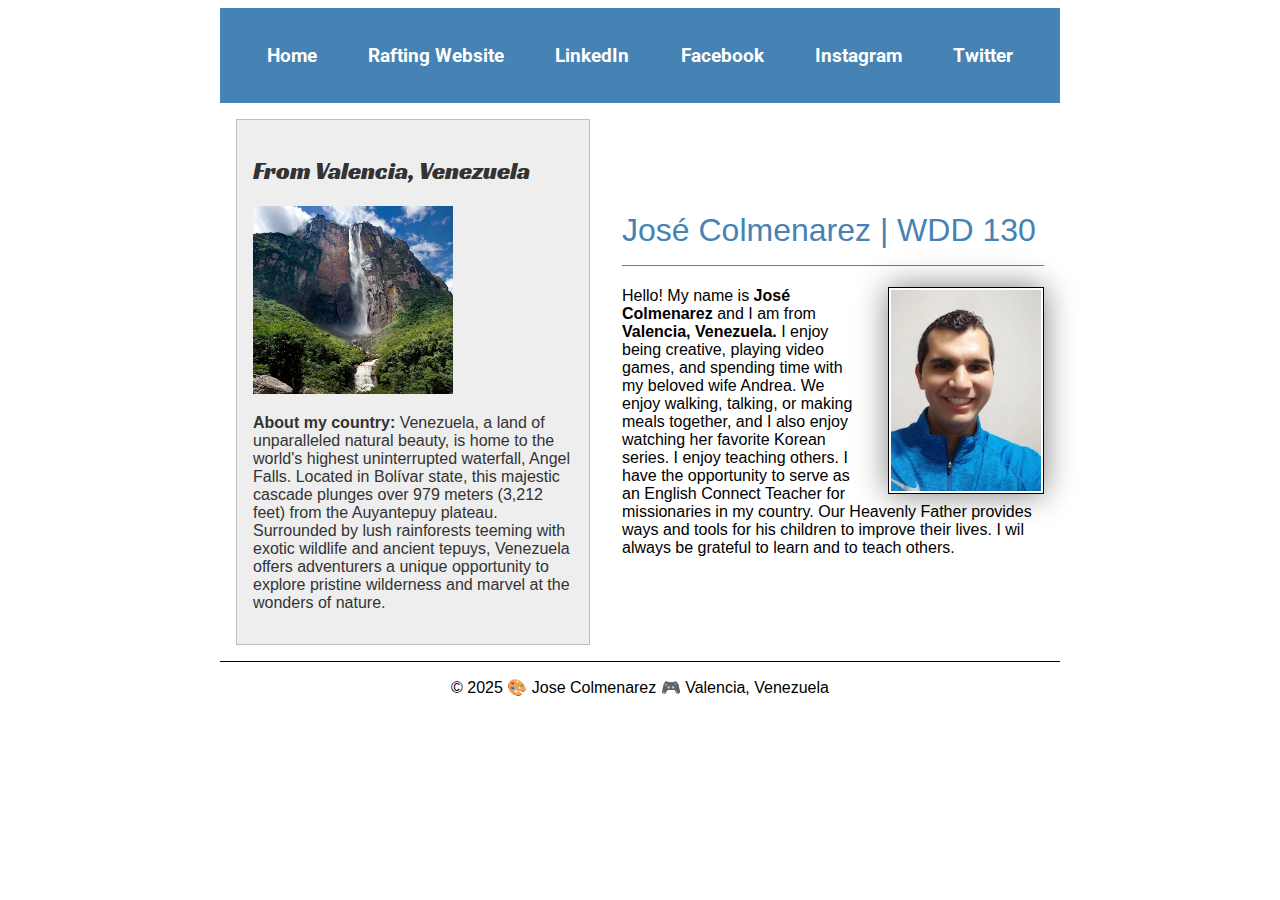
<file: index.html>
<!DOCTYPE html>
<html lang="en-US">

<head>
    <meta charset="UTF-8">
    <meta name="viewport" content="width=device-width, initial-scale=1.0">
    <title>Jose Colmenarez | WDD 130</title>
    <meta name="description"
        content="A showcase of web development projects created by Jose Colmenarez as part of the WDD130 course. This portfolio highlights my skills in HTML, CSS, and JavaScript. (WDD 130 - Web Frontend Development)">
    <meta name="author" content="Jose Colmenarez">
    <link href="https://fonts.googleapis.com/css2?family=Racing+Sans+One&family=Roboto&display=swap" rel="stylesheet">
    <link rel="stylesheet" href="styles/styles.css">
</head>

<body>
    <header>
        <nav>
            <a href="#">Home</a>
            <a href="wwr/">Rafting Website</a>
            <a href="www.linkedin.com/in/josedcolmenarez">LinkedIn</a>
            <a href="www.facebook.com">Facebook</a>
            <a href="www.instagram.com">Instagram</a>
            <a href="www.twitter.com">Twitter</a>
        </nav>
    </header>
    <div class="grid">

        <main>
            <h1>José Colmenarez | WDD 130</h1>
            <img src="images/profile.webp" alt="Hello, my name is Jose Colmenarez" width="200">
            <p>Hello! My name is <b>José Colmenarez</b> and I am from <b>Valencia, Venezuela.</b> I enjoy being
                creative, playing video games, and spending time with my beloved wife Andrea. We enjoy walking, talking,
                or making meals together, and I also enjoy watching her favorite Korean series. I enjoy teaching others.
                I have the opportunity to serve as an English Connect Teacher for missionaries in my country. Our
                Heavenly Father provides ways and tools for his children to improve their lives. I wil always be
                grateful to learn and to teach others.</p>

                <ul class="box"></ul>
        </main>
        <aside class="box">
            <h2>From Valencia, Venezuela</h2>
            <img src="images/angel-falls-venezuela.webp" alt="Angel Falls, Venezuela">
            <p><b>About my country:</b> Venezuela, a land of unparalleled natural beauty, is home to the world's highest
                uninterrupted waterfall, Angel Falls. Located in Bolívar state, this majestic cascade plunges over 979
                meters (3,212 feet) from the Auyantepuy plateau. Surrounded by lush rainforests teeming with exotic
                wildlife and ancient tepuys, Venezuela offers adventurers a unique opportunity to explore pristine
                wilderness and marvel at the wonders of nature.</p>
        </aside>
    </div>
        <footer>
            <p>&copy; 2025 🎨 Jose Colmenarez 🎮 Valencia, Venezuela</p>
        </footer>
</body>

</html>
</file>
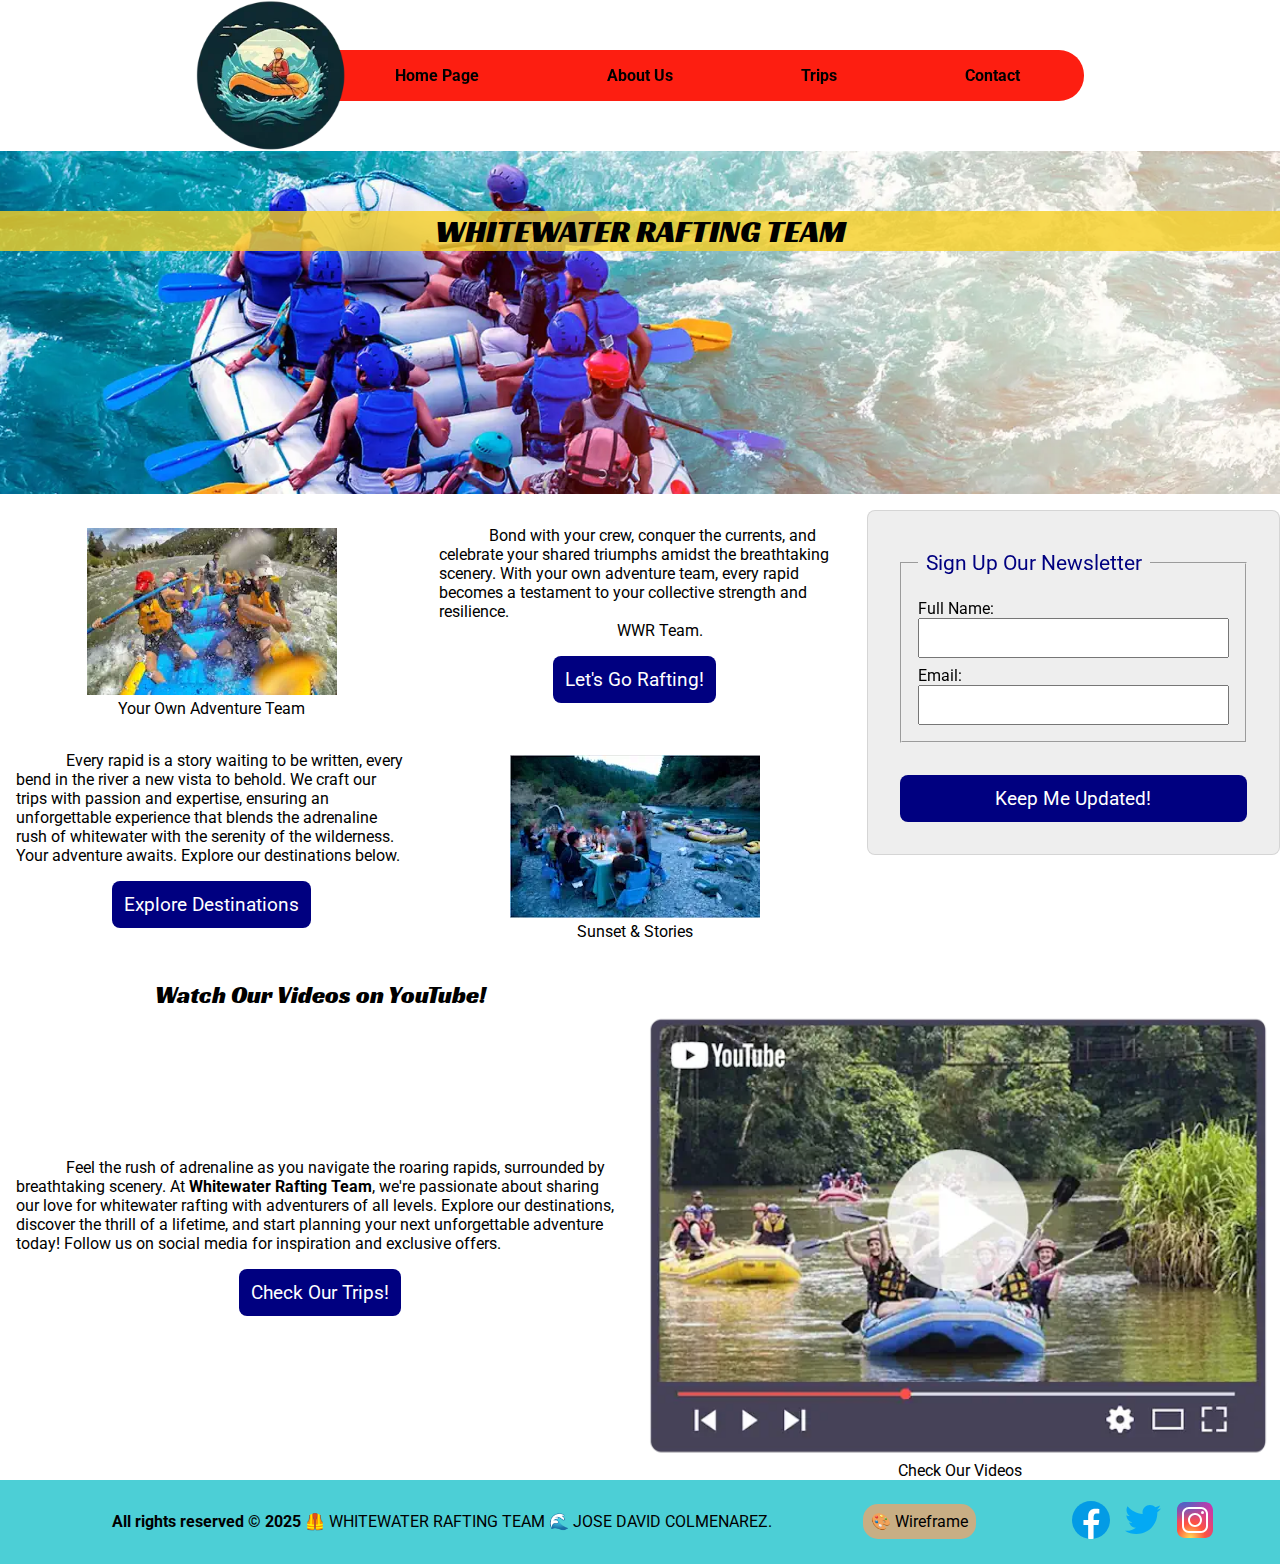
<file: wwr/index.html>
<!DOCTYPE html>
<html lang="en-US">

<head>
    <meta charset="UTF-8">
    <meta name="viewport" content="width=device-width, initial-scale=1">
    <title>Welcome | Whitewater Rafting Team</title>
    <meta name="description"
        content="A showcase of web development projects created by Jose Colmenarez as part of the WDD130 course. This site contain the Home Page for Whitewater Rafting Team. (WDD 130 - Web Frontend Development)">
    <meta name="author" content="Jose Colmenarez">
    <link rel="preconnect" href="https://fonts.googleapis.com">
    <link rel="preconnect" href="https://fonts.gstatic.com" crossorigin>
    <link href="https://fonts.googleapis.com/css2?family=Racing+Sans+One&family=Roboto&display=swap" rel="stylesheet">
    <link rel="stylesheet" href="styles/rafting.css">
</head>

<body>
    <header>
        <img src="images/logo-wwr.webp" alt="Whitewater Rafting Logo">
        <nav>
            <a href="index.html">Home Page</a>
            <a href="about.html">About Us</a>
            <a href="trips.html">Trips</a>
            <a href="contact.html">Contact</a>
        </nav>
    </header>
    <main>
        <div class="hero margin-bottom">
            <img src="images/main-hero-whitewater-rafting-team.webp" alt="Hero Main Page Whitewater Rafting">
            <h1>WHITEWATER RAFTING TEAM</h1>
        </div>
        <section>
            <div class="grid-home">
                <div class="trips-promote">
                    <div class="aim-grid">
                        <div class="aim">
                            <figure>
                                <img src="images/main-aim-trips-2.webp" alt="WWR Team Aim - Adventure">
                                <figcaption>Your Own Adventure Team</figcaption>
                            </figure>
                        </div>
                        <div class="aim">
                            <p>
                                Bond with your crew, conquer the currents, and celebrate your shared triumphs amidst the
                                breathtaking scenery. With your own adventure team, every rapid becomes a testament to
                                your collective strength and resilience.
                            </p>
                            <div class="score">
                                <p>WWR Team.</p>
                            </div>
                            <a class="btn" href="contact.html">Let's Go Rafting!</a>
                        </div>
                        <div class="aim">
                            <p>
                                Every rapid is a story waiting to be written, every bend in the river a new vista to
                                behold. We craft our trips with passion and expertise, ensuring an unforgettable
                                experience that blends the adrenaline rush of whitewater with the serenity of the
                                wilderness. Your adventure awaits. Explore our destinations below.
                            </p>
                            <a class="btn" href="trips.html">Explore Destinations</a>
                        </div>
                        <div class="aim">
                            <figure>
                                <img src="images/main-aim-trips-1.webp" alt="WWR Team Aim - Adventure">
                                <figcaption>Sunset & Stories</figcaption>
                            </figure>
                        </div>
                    </div>
                </div>
                <div class="newsletter">
                    <form>
                        <fieldset>
                            <legend>Sign Up Our Newsletter</legend>
                            <div class="form-item">
                                <label for="fullname">Full Name:</label>
                                <input type="text" id="fullname" name="fullname">
                            </div>
                            <div class="form-item">
                                <label for="useremail">Email:</label>
                                <input type="email" id="useremail" name="useremail">
                            </div>
                        </fieldset>
                        <button type="submit">Keep Me Updated!</button>
                    </form>
                </div>
                <div class="dumb-player">
                    <h2>Watch Our Videos on YouTube!</h2>
                    <div class="promote">
                        <p>Feel the rush of adrenaline as you navigate the roaring rapids, surrounded by breathtaking scenery. At <b>Whitewater Rafting Team</b>, we're passionate about sharing our love for whitewater rafting with adventurers of all levels. Explore our destinations, discover the thrill of a lifetime, and start planning your next unforgettable adventure today! Follow us on social media for inspiration and exclusive offers.</p>
                        <a class="btn" href="trips.html#trips">Check Our Trips!</a>
                    </div>
                    <figure>
                        <img src="images/main-dump-player.webp" alt="Check Our Videos On Youtube">
                        <figcaption>Check Our Videos</figcaption>
                    </figure>
                </div>
            </div>
        </section>
    </main>
    <footer>
        <p> <b>All rights reserved &copy; 2025</b> 🦺 WHITEWATER RAFTING TEAM 🌊 JOSE DAVID COLMENAREZ. </p>
        <a class="wireframe" href="https://app.moqups.com/gOxO0MdbyHjP1QivXOM76cg40sYRYrug/view/page/a8af11988"> 🎨
            Wireframe</a>
        <nav>
            <a href="https://facebook.com">
                <img src="images/social-facebook.svg" alt="Facebook Company Link">
            </a>
            <a href="https://twitter.com">
                <img src="images/social-twitter.svg" alt="Twitter Company Link also know X">
            </a>
            <a href="https://instagram.com">
                <img src="images/social-instagram.svg" alt="Instagram Company Link">
            </a>
        </nav>
    </footer>
</body>

</html>
</file>
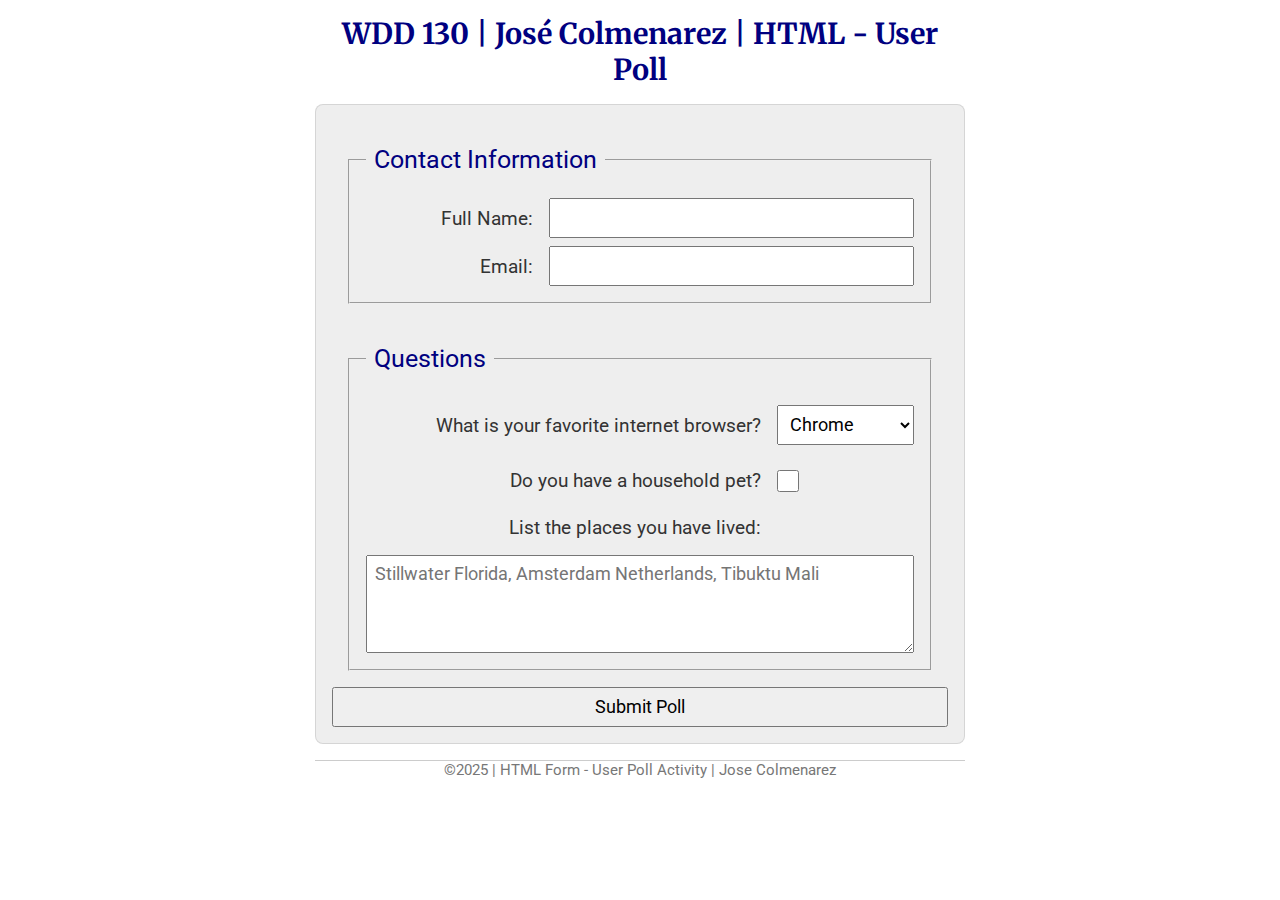
<file: week05/pol-form.html>
<!DOCTYPE html>
<html lang="en">

<head>
    <meta charset="UTF-8">
    <meta name="viewport" content="width=device-width, initial-scale=1.0">
    <title>WDD 130 | HTML Form - User Poll</title>
    <meta name="author" content="Jose Colmenarez">
    <link rel="preconnect" href="https://fonts.googleapis.com">
    <link rel="preconnect" href="https://fonts.gstatic.com" crossorigin>
    <link
        href="https://fonts.googleapis.com/css2?family=Merriweather:wght@400;700&family=Roboto:ital,wght@0,100..900;1,100..900&display=swap"
        rel="stylesheet">
    <link rel="stylesheet" href="styles/poll-form.css">
</head>

<body>
    <header>
        <h1>WDD 130 | José Colmenarez | HTML - User Poll</h1>
    </header>
    <main>
        <form>
            <fieldset>
                <legend>Contact Information</legend>
                <div class="form-item column2">
                    <label for="fullname">Full Name:</label>
                    <input type="text" id="fullname" name="fullname">
                </div>
                <div class="form-item column2">
                    <label for="useremail">Email:</label>
                    <input type="email" id="useremail" name="useremail">
                </div>
            </fieldset>
            <fieldset>
                <legend>Questions</legend>
                <div class="form-item column1">
                    <label for="browser">What is your favorite internet browser?</label>
                    <select name="browser" id="browser">
                        <option value="chrome">Chrome</option>
                        <option value="firefox">Firefox</option>
                        <option value="safari">Safari</option>
                        <option value="edge">Edge</option>
                        <option value="brave">Brave</option>
                        <option value="other">Other</option>
                    </select>
                </div>
                <div class="form-item column1">
                    <label for="pet">Do you have a household pet?</label>
                    <input type="checkbox" id="pet" name="pet">
                </div>
                <div class="form-item column1">
                    <label for="feedback">List the places you have lived:</label>
                </div>
                    
                    <textarea name="feedback" id="feedback" rows="4" placeholder="Stillwater Florida, Amsterdam Netherlands, Tibuktu Mali"></textarea>
            </fieldset>
            <input type="submit" value="Submit Poll">
        </form>
    </main>
    <footer>
        <p>&copy;2025 | HTML Form - User Poll Activity | Jose Colmenarez</p>
    </footer>
</body>

</html>
</file>
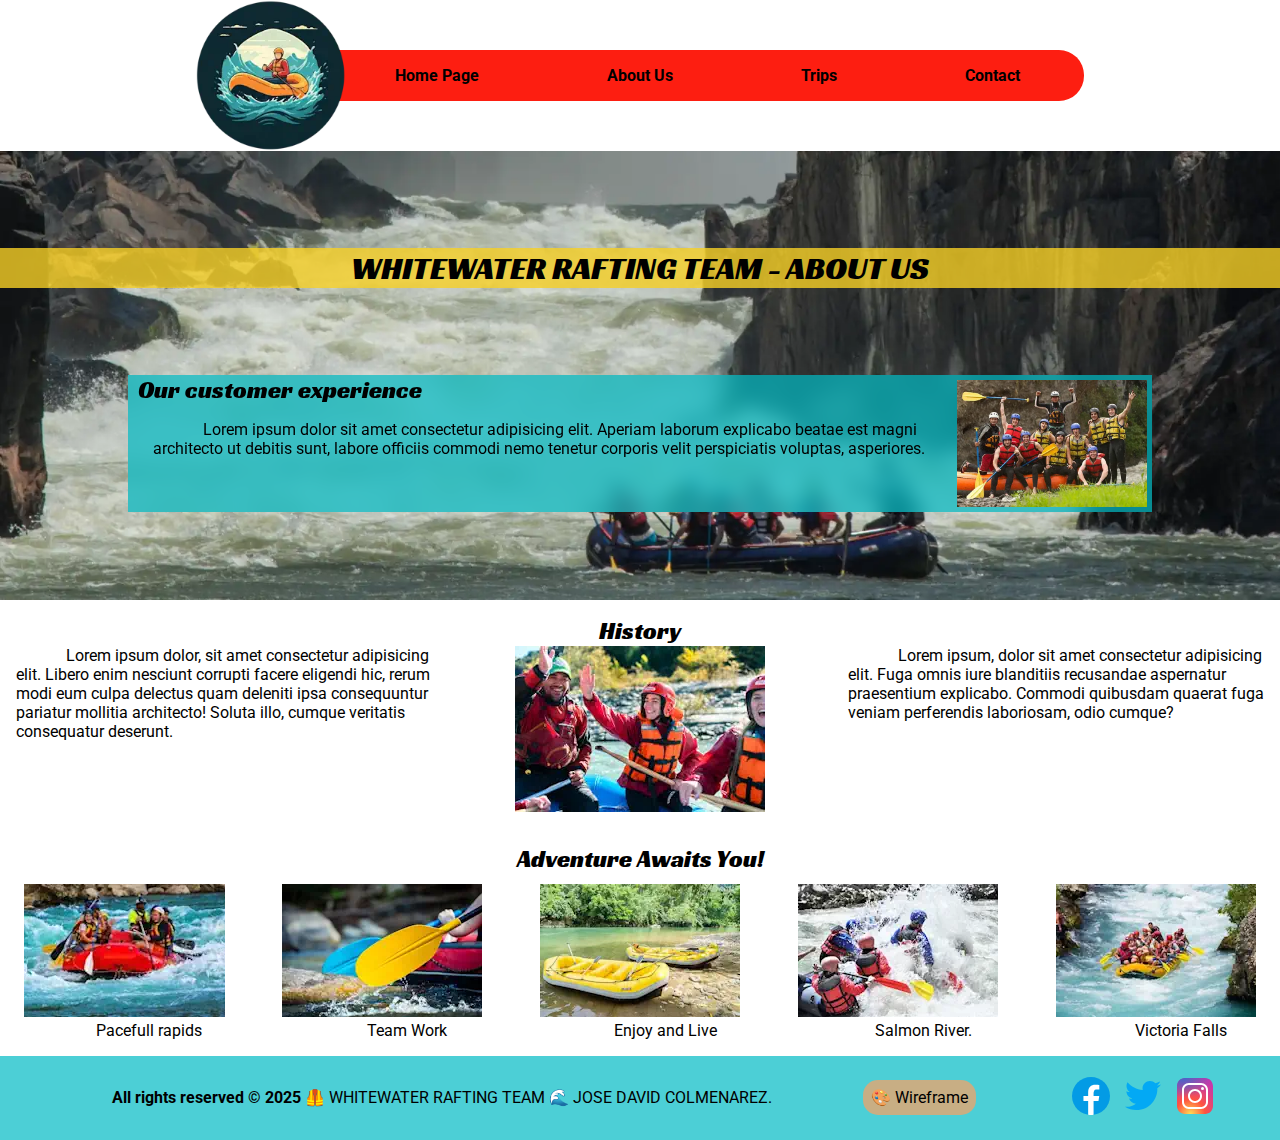
<file: wwr/about.html>
<!DOCTYPE html>
<html lang="en-US">

<head>
    <meta charset="UTF-8">
    <meta name="viewport" content="width=device-width, initial-scale=1">
    <title>About Us | Whitewater Rafting Team</title>
    <meta name="description"
        content="A showcase of web development projects created by Jose Colmenarez as part of the WDD130 course. This site refer About's Page for Whitewater Rafting Team. (WDD 130 - Web Frontend Development)">
    <meta name="author" content="Jose Colmenarez">
    <link rel="preconnect" href="https://fonts.googleapis.com">
    <link rel="preconnect" href="https://fonts.gstatic.com" crossorigin>
    <link href="https://fonts.googleapis.com/css2?family=Racing+Sans+One&family=Roboto&display=swap" rel="stylesheet">
    <link rel="stylesheet" href="styles/rafting.css">
</head>

<body>
    <header>
        <img src="images/logo-wwr.webp" alt="Whitewater Rafting Logo">
        <nav>
            <a href="index.html">Home Page</a>
            <a href="about.html">About Us</a>
            <a href="trips.html">Trips</a>
            <a href="contact.html">Contact</a>
        </nav>
    </header>
    <main>
        <div class="hero">
            <img src="images/about-hero-whitewater-rafting-team.webp" alt="Hero About Page Whitewater Rafting">
            <h1>WHITEWATER RAFTING TEAM - ABOUT US</h1>
            <article>
                <img src="images/customer_experience.webp" width="200" alt="Customer Experience Article">
                <h2>Our customer experience</h2>
                <p>Lorem ipsum dolor sit amet consectetur adipisicing elit. Aperiam
                    laborum explicabo beatae est magni architecto ut debitis sunt, labore officiis commodi nemo tenetur
                    corporis velit perspiciatis voluptas, asperiores.</p>
            </article>
        </div>
        <section class="history">
            <h2>History</h2>
            <p>Lorem ipsum dolor, sit amet consectetur adipisicing elit. Libero enim nesciunt corrupti facere eligendi
                hic, rerum modi eum culpa delectus quam deleniti ipsa consequuntur pariatur mollitia architecto! Soluta
                illo, cumque veritatis consequatur deserunt.</p>
            <img src="images/team_history.webp" alt="team history picture">
            <p>Lorem ipsum, dolor sit amet consectetur adipisicing elit. Fuga omnis iure blanditiis recusandae
                aspernatur praesentium explicabo. Commodi quibusdam quaerat fuga veniam perferendis laboriosam, odio
                cumque?</p>
        </section>
        <section class="gallery">
            <h2>Adventure Awaits You!</h2>
            <figure> <img src="images/rafting_experience_.webp" alt="Rafting Experience 1">
                <p>Pacefull rapids</p>
            </figure>
            <figure><img src="images/rafting_experience_2.webp" alt="Rafting Experience 2">
                <p>Team Work</p>
            </figure>
            <figure><img src="images/rafting_experience_3.webp" alt="Rafting Experience 3">
                <p>Enjoy and Live</p>
            </figure>
            <figure><img src="images/rafting_experience_4.webp" alt="Rafting Experience 4">
                <p>Salmon River.</p>
            </figure>
            <figure><img src="images/rafting_experience_5.webp" alt="Rafting Experience 5">
                <p>Victoria Falls</p>
            </figure>
        </section>
    </main>
    <footer>
        <p> <b>All rights reserved &copy; 2025</b> 🦺 WHITEWATER RAFTING TEAM 🌊 JOSE DAVID COLMENAREZ. </p>
        <a class="wireframe" href="https://app.moqups.com/gOxO0MdbyHjP1QivXOM76cg40sYRYrug/view/page/aed04c221"> 🎨 Wireframe</a>
        <nav>
            <a href="https://facebook.com">
                <img src="images/social-facebook.svg" alt="Facebook Company Link">
            </a>
            <a href="https://twitter.com">
                <img src="images/social-twitter.svg" alt="Twitter Company Link also know X">
            </a>
            <a href="https://instagram.com">
                <img src="images/social-instagram.svg" alt="Instagram Company Link">
            </a>
        </nav>
    </footer>
</body>

</html>
</file>
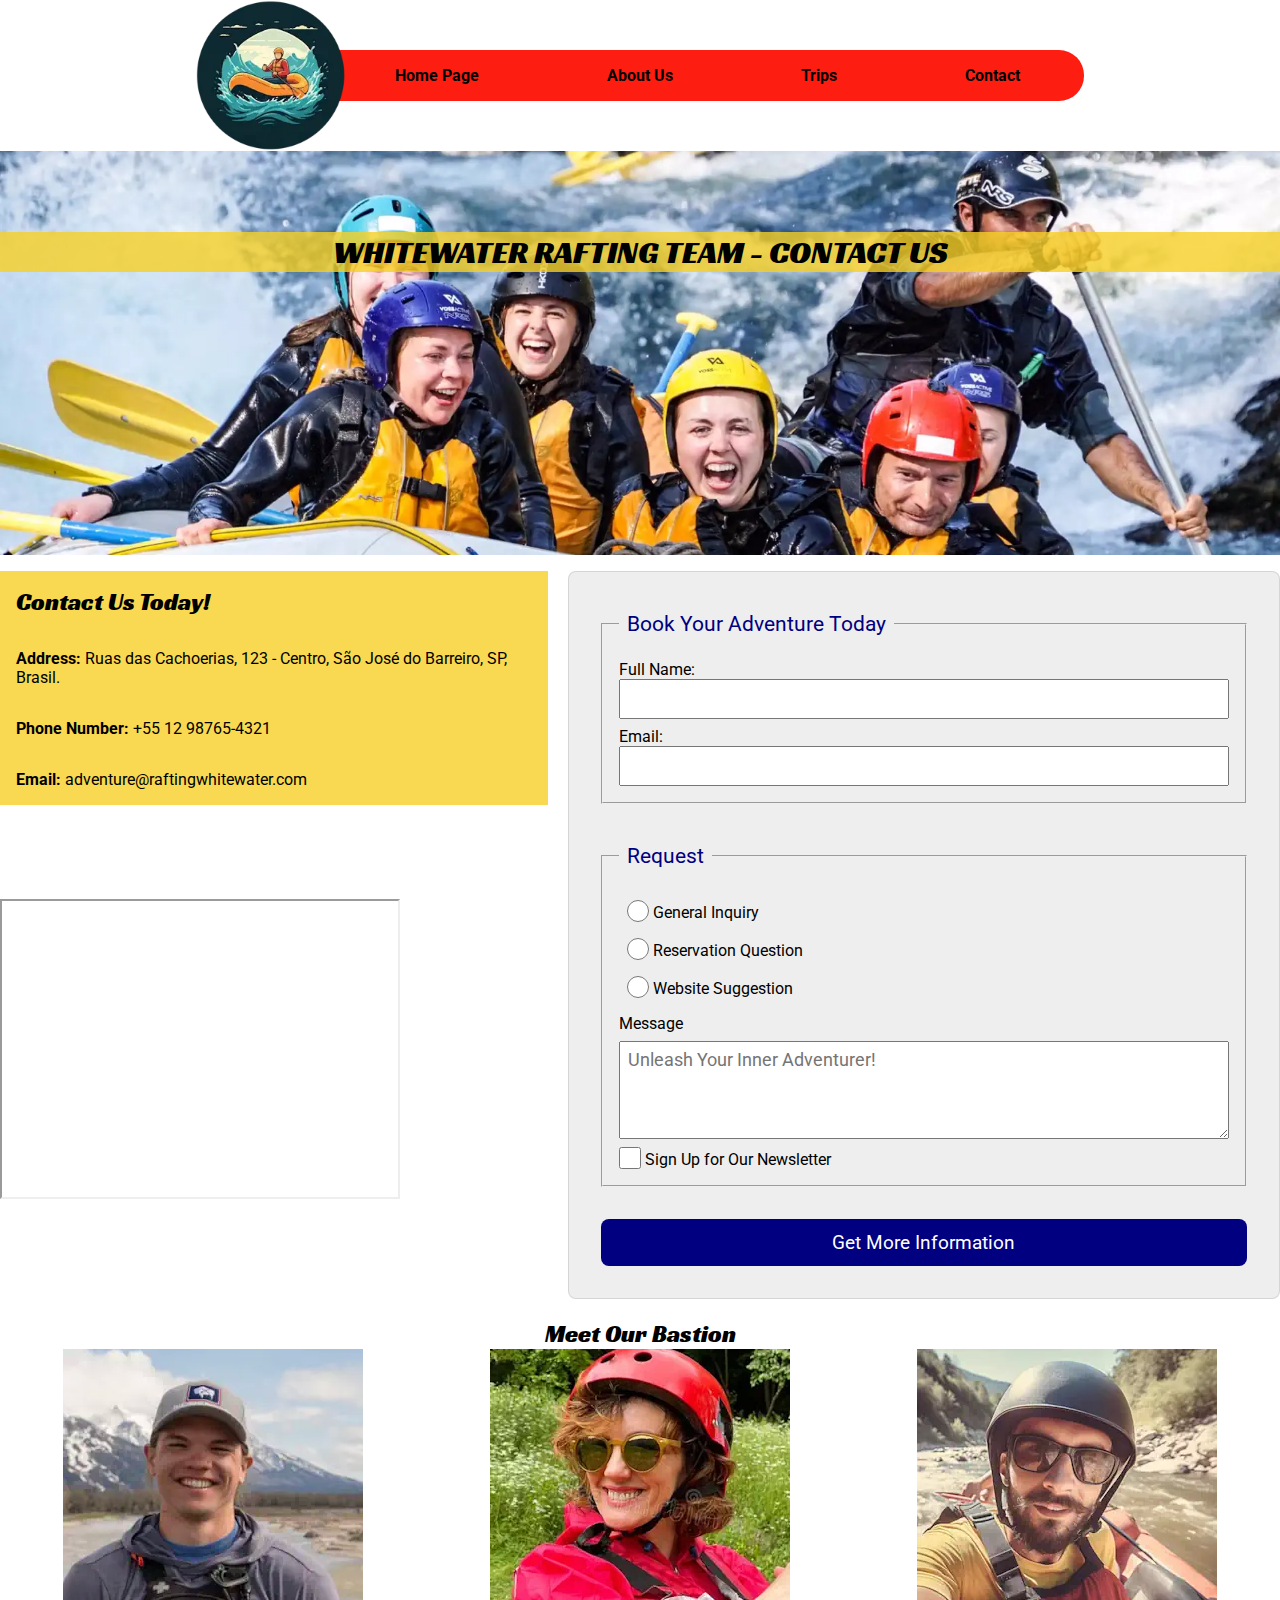
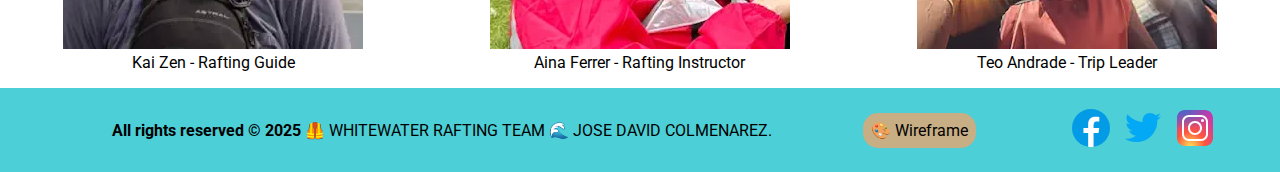
<file: wwr/contact.html>
<!DOCTYPE html>
<html lang="en-US">

<head>
    <meta charset="UTF-8">
    <meta name="viewport" content="width=device-width, initial-scale=1">
    <title>Contact | Whitewater Rafting Team</title>
    <meta name="description"
        content="A showcase of web development projects created by Jose Colmenarez as part of the WDD130 course. This site contain the Contact's Form with Whitewater Rafting Team. (WDD 130 - Web Frontend Development)">
    <meta name="author" content="Jose Colmenarez">
    <link rel="preconnect" href="https://fonts.googleapis.com">
    <link rel="preconnect" href="https://fonts.gstatic.com" crossorigin>
    <link href="https://fonts.googleapis.com/css2?family=Racing+Sans+One&family=Roboto&display=swap" rel="stylesheet">
    <link rel="stylesheet" href="styles/rafting.css">
</head>

<body>
    <header>
        <img src="images/logo-wwr.webp" alt="Whitewater Rafting Logo">
        <nav>
            <a href="index.html">Home Page</a>
            <a href="about.html">About Us</a>
            <a href="trips.html">Trips</a>
            <a href="contact.html">Contact</a>
        </nav>
    </header>
    <main>
        <div class="hero margin-bottom">
            <img src="images/contact-hero-whitewater-rafting-team.webp" alt="Hero Contact Page Whitewater Rafting">
            <h1>WHITEWATER RAFTING TEAM - CONTACT US</h1>
        </div>
        <section class="contact-grid">
            <div class="information">
                <h2>Contact Us Today!</h2>
                <p><b>Address: </b> Ruas das Cachoerias, 123 - Centro, São José do Barreiro, SP, Brasil.</p>
                <p><b>Phone Number: </b>+55 12 98765-4321</p>
                <p><b>Email: </b>adventure@raftingwhitewater.com</p>
            </div>
            <div class="iframe">
                <iframe
                    src="https://www.google.com/maps/embed?pb=!1m14!1m12!1m3!1d8792.066924055272!2d-43.127258332124065!3d-22.102764556096528!2m3!1f0!2f0!3f0!3m2!1i1024!2i768!4f13.1!5e0!3m2!1ses-419!2sve!4v1738958918815!5m2!1ses-419!2sve"
                    width="400" height="300" allowfullscreen="" loading="lazy"
                    referrerpolicy="no-referrer-when-downgrade"></iframe>
            </div>
            <div class="c-form">
                <form>
                    <fieldset>
                        <legend>Book Your Adventure Today</legend>
                        <div class="form-item column2">
                            <label for="fullname">Full Name:</label>
                            <input type="text" id="fullname" name="fullname">
                        </div>
                        <div class="form-item column2">
                            <label for="useremail">Email:</label>
                            <input type="email" id="useremail" name="useremail">
                        </div>
                    </fieldset>
                    <fieldset>
                        <legend>Request</legend>
                        <div class="radio-group">
                            <div class="radio-item">
                                <input type="radio" id="general" name="request">
                                <label for="general"> General Inquiry</label>
                            </div>
                            <div class="radio-item">
                                <input type="radio" name="request" id="reservation">
                                <label for="reservation"> Reservation Question</label>
                            </div>
                            <div class="radio-item">
                                <input type="radio" name="request" id="suggestion">
                                <label for="suggestion"> Website Suggestion</label>
                            </div>
                        </div>
                        <div class="form-item">
                            <label for="message">Message</label>
                        </div>
                        <textarea name="message" id="message" rows="4"
                            placeholder="Unleash Your Inner Adventurer!"></textarea>
                        <div class="form-item">
                            <label for="singup"><input type="checkbox" id="singup" name="singup"> Sign Up for Our
                                Newsletter</label>

                        </div>
                    </fieldset>
                    <button type="submit">Get More Information</button>
                </form>
            </div>
            <div class="our-bastion margin-bottom">
                <h2>Meet Our Bastion</h2>
                <div class="team">
                    <figure>
                        <img src="images/about-team-kai-zen-guide.webp" alt="Our Bastion Whitewater Rafting Team - Guide">
                        <figcaption>Kai Zen - Rafting Guide</figcaption>
                    </figure>
                    <figure>
                        <img src="images/about-team-aina-ferrer-instructor.webp"
                            alt="Our Bastion Whitewater Rafting Team - Instructor">
                        <figcaption>Aina Ferrer - Rafting Instructor</figcaption>
                    </figure>
                    <figure>
                        <img src="images/about-team-teo-andrade-trip-leader.webp"
                            alt="Our Bastion Whitewater Rafting Team - Trip Leader">
                        <figcaption>Teo Andrade - Trip Leader</figcaption>
                    </figure>
                </div>
            </div>
        </section>
    </main>
    <footer>
        <p> <b>All rights reserved &copy; 2025</b> 🦺 WHITEWATER RAFTING TEAM 🌊 JOSE DAVID COLMENAREZ. </p>
        <a class="wireframe" href="https://app.moqups.com/gOxO0MdbyHjP1QivXOM76cg40sYRYrug/view/page/ad64222d5"> 🎨 Wireframe</a>
        <nav>
            <a href="https://facebook.com">
                <img src="images/social-facebook.svg" alt="Facebook Company Link">
            </a>
            <a href="https://twitter.com">
                <img src="images/social-twitter.svg" alt="Twitter Company Link also know X">
            </a>
            <a href="https://instagram.com">
                <img src="images/social-instagram.svg" alt="Instagram Company Link">
            </a>
        </nav>
    </footer>
</body>

</html>
</file>
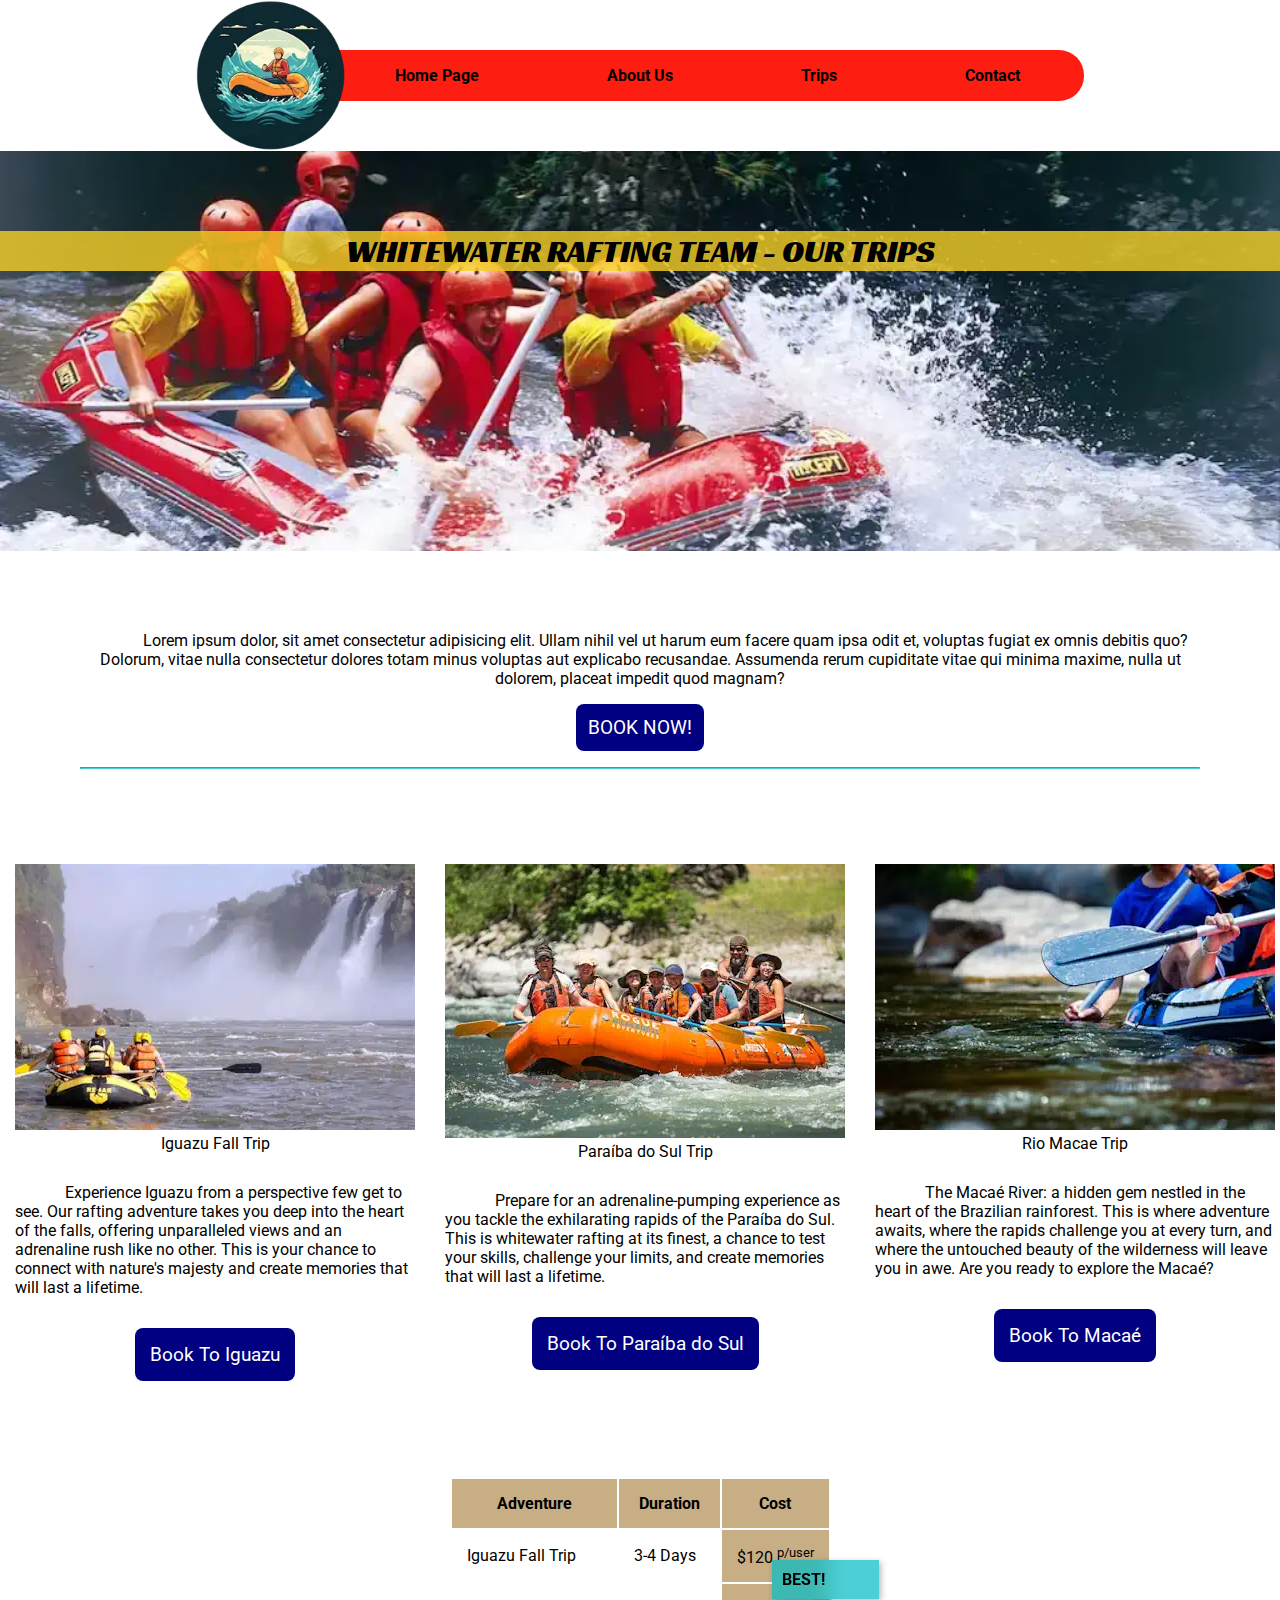
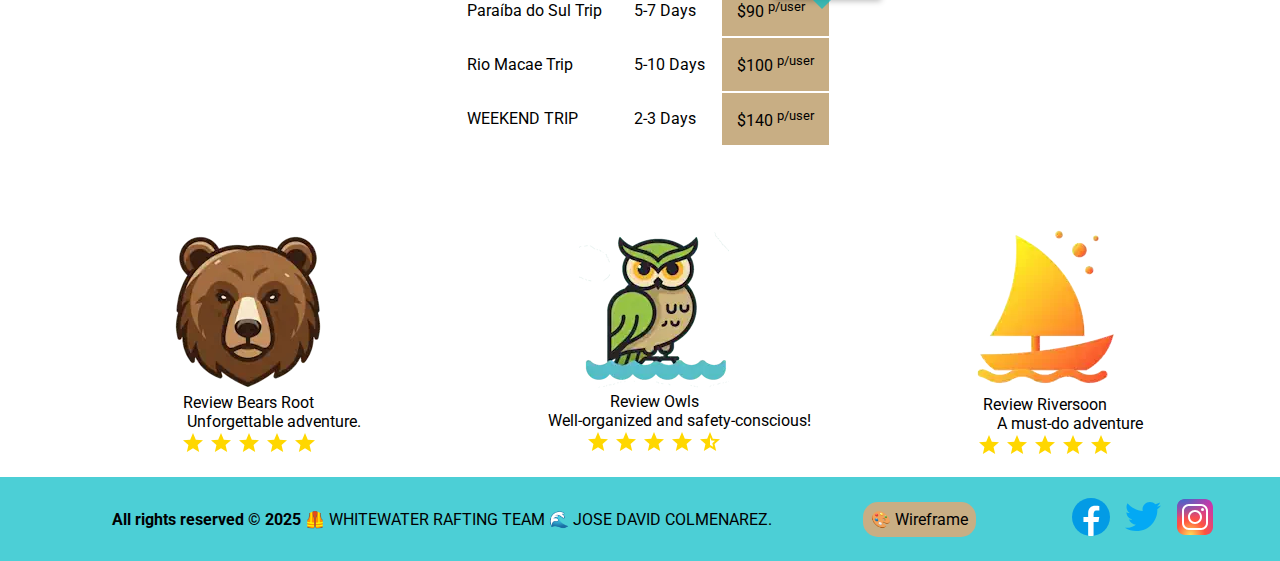
<file: wwr/trips.html>
<!DOCTYPE html>
<html lang="en-US">

<head>
    <meta charset="UTF-8">
    <meta name="viewport" content="width=device-width, initial-scale=1">
    <title>Trips | Whitewater Rafting Team</title>
    <meta name="description"
        content="A showcase of web development projects created by Jose Colmenarez as part of the WDD130 course. This site contain the Trips's Information for Whitewater Rafting Team. (WDD 130 - Web Frontend Development)">
    <meta name="author" content="Jose Colmenarez">
    <link rel="preconnect" href="https://fonts.googleapis.com">
    <link rel="preconnect" href="https://fonts.gstatic.com" crossorigin>
    <link href="https://fonts.googleapis.com/css2?family=Racing+Sans+One&family=Roboto&display=swap" rel="stylesheet">
    <link rel="stylesheet" href="styles/rafting.css">
</head>

<body>
    <header>
        <img src="images/logo-wwr.webp" alt="Whitewater Rafting Logo">
        <nav>
            <a href="index.html">Home Page</a>
            <a href="about.html">About Us</a>
            <a href="trips.html">Trips</a>
            <a href="contact.html">Contact</a>
        </nav>
    </header>
    <main>
        <div class="hero">
            <img src="images/trips-hero-whitewater-rafting-team.webp" alt="Hero Trips Page Whitewater Rafting">
            <h1>WHITEWATER RAFTING TEAM - OUR TRIPS</h1>
        </div>
        <div class="trips-grid">
            <div class="booking">
                <p>
                    Lorem ipsum dolor, sit amet consectetur adipisicing elit. Ullam nihil vel ut harum eum facere quam
                    ipsa odit et, voluptas fugiat ex omnis debitis quo? Dolorum, vitae nulla consectetur dolores totam
                    minus voluptas aut explicabo recusandae. Assumenda rerum cupiditate vitae qui minima maxime, nulla
                    ut dolorem, placeat impedit quod magnam?
                </p>
                <a class="btn" href="contact.html">BOOK NOW!</a>
                <hr>
            </div>
            <div id="trips" class="rivers-group">
                <div class="rivers">
                    <figure><img src="images/trips-rivers-02.webp" alt="Iguazu Fall Trip">
                        <figcaption>Iguazu Fall Trip</figcaption>
                    </figure>
                    <p>Experience Iguazu from a perspective few get to see. Our rafting adventure takes you deep into the heart of the falls, offering unparalleled views and an adrenaline rush like no other. This is your chance to connect with nature's majesty and create memories that will last a lifetime.</p>
                    <a class="btn" href="trips.html">Book To Iguazu</a>
                </div>
                <div class="rivers">
                    <figure><img src="images/trips-rivers-01.webp" alt="Paraíba do Sul Trip">
                        <figcaption>Paraíba do Sul Trip</figcaption>
                    </figure>
                    <p>Prepare for an adrenaline-pumping experience as you tackle the exhilarating rapids of the Paraíba do Sul. This is whitewater rafting at its finest, a chance to test your skills, challenge your limits, and create memories that will last a lifetime.</p>
                    <a class="btn" href="trips.html">Book To Paraíba do Sul</a>
                </div>
                <div class="rivers">
                    <figure><img src="images/trips-rivers-03.webp" alt="Rio Macae Trip">
                        <figcaption>Rio Macae Trip</figcaption>
                    </figure>
                    <p>The Macaé River: a hidden gem nestled in the heart of the Brazilian rainforest. This is where adventure awaits, where the rapids challenge you at every turn, and where the untouched beauty of the wilderness will leave you in awe. Are you ready to explore the Macaé?</p>
                    <a class="btn" href="trips.html">Book To Macaé</a>
                </div>
            </div>
            <div class="adventures-table">
                <table>
                    <thead>
                        <tr>
                            <th>Adventure</th>
                            <th>Duration</th>
                            <th>Cost</th>
                        </tr>
                    </thead>
                    <tbody>
                        <tr>
                            <td>Iguazu Fall Trip</td>
                            <td>3-4 Days</td>
                            <td>$120 <sup>p/user</sup></td>
                        </tr>
                        <tr>
                            <td>Paraíba do Sul Trip</td>
                            <td>5-7 Days</td>
                            <td class="wrapper">
                                <div class="tooltip"><b>BEST!</b></div> $90 <sup>p/user</sup>
                            </td>
                        </tr>
                        <tr>
                            <td>Rio Macae Trip</td>
                            <td>5-10 Days</td>
                            <td>$100 <sup>p/user</sup></td>
                        </tr>
                    </tbody>
                    <tfoot>
                        <tr>
                            <td>WEEKEND TRIP</td>
                            <td>2-3 Days</td>
                            <td>$140 <sup>p/user</sup></td>
                        </tr>
                    </tfoot>
                </table>
            </div>
            <div class="reviews">
                <div class="review">
                    <figure>
                        <img src="images/trips-review-bears-root.webp" alt="Review Bears Root">
                        <figcaption>Review Bears Root</figcaption>
                    </figure>
                    <p>Unforgettable adventure.</p>
                    <div class="star-group">
                        <div class="score">
                            <img src="images/main-score-adventure-review-star.svg" alt="star">
                            <img src="images/main-score-adventure-review-star.svg" alt="star">
                            <img src="images/main-score-adventure-review-star.svg" alt="star">
                            <img src="images/main-score-adventure-review-star.svg" alt="star">
                            <img src="images/main-score-adventure-review-star.svg" alt="star">
                        </div>
                    </div>
                </div>
                <div class="review">
                    <figure>
                        <img src="images/trips-review-owls.webp" alt="Review Owls">
                        <figcaption>Review Owls</figcaption>
                    </figure>
                    <p>Well-organized and safety-conscious!</p>
                    <div class="star-group">
                        <div class="score">
                            <img src="images/main-score-adventure-review-star.svg" alt="star">
                            <img src="images/main-score-adventure-review-star.svg" alt="star">
                            <img src="images/main-score-adventure-review-star.svg" alt="star">
                            <img src="images/main-score-adventure-review-star.svg" alt="star">
                            <img src="images/main-score-adventure-review-half-star.svg" alt="half_star">
                        </div>
                    </div>
                </div>
                <div class="review">
                    <figure>
                        <img src="images/trips-review-riversoon.webp" alt="Review Riversoon">
                        <figcaption>Review Riversoon</figcaption>
                    </figure>
                    <p>A must-do adventure</p>
                    <div class="star-group">
                        <div class="score">
                            <img src="images/main-score-adventure-review-star.svg" alt="star">
                            <img src="images/main-score-adventure-review-star.svg" alt="star">
                            <img src="images/main-score-adventure-review-star.svg" alt="star">
                            <img src="images/main-score-adventure-review-star.svg" alt="star">
                            <img src="images/main-score-adventure-review-star.svg" alt="star">
                        </div>
                    </div>
                </div>
            </div>
        </div>
    </main>
    <aside>

    </aside>
    <footer>
        <p> <b>All rights reserved &copy; 2025</b> 🦺 WHITEWATER RAFTING TEAM 🌊 JOSE DAVID COLMENAREZ. </p>
        <a class="wireframe" href="https://app.moqups.com/gOxO0MdbyHjP1QivXOM76cg40sYRYrug/view/page/a79c01e9e"> 🎨
            Wireframe</a>
        <nav>
            <a href="https://facebook.com">
                <img src="images/social-facebook.svg" alt="Facebook Company Link">
            </a>
            <a href="https://twitter.com">
                <img src="images/social-twitter.svg" alt="Twitter Company Link also know X">
            </a>
            <a href="https://instagram.com">
                <img src="images/social-instagram.svg" alt="Instagram Company Link">
            </a>
        </nav>
    </footer>
</body>

</html>
</file>
<file: styles/styles.css>
:root {
    --heading-background-color: darkblue;
    --secondary-color: steelblue;
    --heading-text-color: rgb(255, 255, 255);
    --heading-font: 'Montserrat', Helvetica, sans-serif;
    /* Typography: Body */
    --body-font-family: "Roboto", serif;
    --heading-font-family: "Racing Sans One", serif;
    --heading-font-weight: 400;
    --heading-font-weight-bold: 700;
}


h1, h2, h3, h4, h5, h6 {
    font-family: var(--heading-font-family);
    font-weight: var(--heading-font-weight);
}

p, nav a {
    font-family: var(--body-font-family);
    text-decoration: none;
}

nav a {
    display: block;
    padding: 0.5rem;
    font-size: 1.2rem;
    font-weight: var(--heading-font-weight-bold)
}


/* nav {
    background-color: var(--heading-background-color);
    font-family: var(--heading-font);
    padding: 10px;
} */

nav a {
    color: var(--heading-text-color);
    display: block;
    padding: 20px
}

h1 {
    color: var(--secondary-color);
    font-family: var(--heading-font);
    border-bottom: 1.8px solid var(--secondary-color);
    padding-bottom: 1rem;
}

main img {
    width: 150px;
    height: auto;
    border: 1px solid black;
    padding: 2px;
    margin-left: 2rem;
    box-shadow: 0 0 30px gray;
    float: right;
    
}

p {
    padding: 0;
    font-family: var(--heading-font);
}

/* home page enhancement WEEK 02 */

aside {
    font-family: var(--heading-font);
    width: 20rem;
    margin: 1rem;
    border: 1px solid rgba(0 0 0 / 0.2);
    padding: 1rem;
    background-color: #eee;
    color: #333;
    text-align: left;
}

aside img {
    width: 200px;
    height: auto;
}

footer {
    margin-top: 15px;
    border-top: 1px solid #000;
    text-align: center;
}

/* home page enhancement WEEK 04 */

header, .grid, footer {
    max-width: 840px;
    margin: 0 auto;
}

.grid {
    display: grid;
    align-items: center;
}

main {
    grid-column: 2/3;
    margin: 1rem;
}

aside {
    width: 20rem;
    position: relative;
    grid-column: 1/2;
    grid-row: 1/2;
}

nav {
    background-color: var(--secondary-color);
    padding: 1rem;
    display: flex;
    justify-content: space-evenly;
    align-items: center;
}
</file>
<file: wwr/styles/rafting.css>
:root {
    /* Color Schema */
    --primary-color: #F6CF26;
    --secondary-color: #1C9CC5;
    --accent-1-color: #fd1e11;
    --accent-2-color: #C8AE84;

    /* RGBA */
    --primary-background: rgba(246, 207, 38, 0.8);
    --secondary-background: rgba(0, 187, 197, 0.7);

    /* Complementary */
    --black-tone: #000000;
    --white-tone: #FFFFFF;
    
    /* Typography: Heading */
    --heading-font-family: "Racing Sans One", serif;
    --heading-font-weight: 400;
    
    /* Typography: Body */
    --body-font-family: "Roboto", serif;
    --heading-font-weight-bold: 700;
}

* {
    padding: 0;
    margin: 0;
    box-sizing: border-box;
}

body {
    display: flex;
    align-items: center;
    justify-content: center;
    flex-direction: column;
    font-family: var(--body-font-family);
}

main {
    max-width: 1290px;
}

h1, h2, h3, h4, h5, h6 {
    font-family: var(--heading-font-family);
    font-weight: var(--heading-font-weight);
}

p {
    text-indent: 50px;
}

/* header */

header {
    display: grid;
    grid-template-columns: auto 1fr;
    align-items: center;
    z-index: 100;
}

header img {
    width: 150px;
    height: auto;
    margin-right: -15px;
    z-index: 99;
}

header nav {
    width: 100%;
    display: flex;
    justify-content: center;
    justify-self: center;
}

header nav a {
    text-decoration: none;
    color: #000000;
    padding: 1rem 4rem;
    text-align: center;
    background-color: var(--accent-1-color);
    font-weight: bolder;
    min-width: 120px;
}

header nav a:hover {
    background-color: var(--accent-2-color);
}

header nav a:last-child {
    border-bottom-right-radius: 25px;
    border-top-right-radius: 25px;
}

p, nav a {
    font-family: var(--body-font-family);
    font-weight: var(--heading-font-weight);
    font-style: normal;
}

.btn {
    text-decoration: none;
}

.btn:hover {
    cursor: pointer;
}

/* hero */

.hero {
    position: relative;
}

.hero > img {
    width: 100%;
    display: block;
    height: auto;

}
.hero h1 {
    position: absolute;
    top: 35%;
    left: 50%;
    transform: translate(-50%, -150%);
    display: block;
    width: 100%;
    text-align: center;
    background-color: var(--primary-background);
}

.margin-bottom {
    margin-bottom: 1rem;
}

/* hero > article */

.hero article {
    position: absolute;
    left: 50%;
    top: 50%;
    transform: translate(-50%);
    width: 80%;
    background-color: var(--secondary-background);
    backdrop-filter: blur(10px);
    padding-left: 10px;
}

.hero article p {
    padding: 15px;
    clear: none;
    color: var(--dark-tone);
}

.hero article img {
    float: right;
    padding: 5px;
}

.grid-home {
    display: grid;
    grid-template-columns: repeat(auto-fit, minmax(300px, 1fr));
    grid-gap: 20px;
}

.trips-promote {
    grid-column: 1 / 3;
}

.newsletter form {
    position: sticky;
    top: 0;
}

.dumb-player {
    grid-column: 1 / 4;
    display: grid;
    grid-template-columns: repeat(auto-fit, minmax(350px, 1fr));
}

.dumb-player > * {
    display: flex;
    align-items: center;
    justify-content: center;
    flex-direction: column;
}

.dumb-player h2 {
    text-align: center;
}

.dumb-player .promote {
    grid-column-start: 1;
    padding: 1rem;
}

.dumb-player img {
    width: 100%;
    height: auto;
}

.grid-home .aim-grid {
    display: grid;
    grid-template-columns: repeat(auto-fill, minmax(300px, 1fr));
    /* grid-gap: 20px; */
}

.aim {
    width: 100%;
    height: auto;
    display: flex;
    align-items: center;
    justify-content: center;
    padding: 1rem;
    flex-direction: column;
}

.aim .score {
    display: flex;
    align-items: baseline;
    justify-content: center;
}

.aim figcaption {
    text-align: center;
}

/* trips */

.trips-grid {
    display: grid;
    grid-template-columns: repeat(auto-fill, minmax(300px, 1fr));
}

.trips-grid .booking {
    grid-column: 1 / 5;
    grid-row: 1 / 2;
    display: flex;
    align-items: center;
    flex-direction: column;
    padding: 5rem;
    text-align: center;
}

.trips-grid .booking hr {
    width: 100%;
    border-color: var(--secondary-background);
}

.trips-grid .rivers-group {
    grid-column: 1 / 5;
    display: flex;
    flex-direction: row;
}

.trips-grid .rivers > * {
    padding: 15px;
}

.trips-grid .rivers {
    display: flex;
    flex-direction: column;
    align-items: center;
}

.trips-grid .rivers figcaption {
    text-align: center;
}

.trips-grid .rivers-group p.rivers-description {
    padding: 10px;
}

.trips-grid .adventures-table {
    grid-column: 1/5;
    display: flex;
    align-items: center;
    justify-content: center;
    padding: 5em;
}

.trips-grid .adventures-table table th, td {
    padding: 15px;
}

.trips-grid .adventures-table table td:nth-child(3) {
    background-color: var(--accent-2-color);
}

.trips-grid .adventures-table table thead {
    background-color: var(--accent-2-color);
}

.trips-grid .reviews {
    display: flex;
    justify-content: space-evenly;
    align-items: center;
    grid-column: 1/5;
    text-align: center;
    padding-bottom: 1em;
}

.wrapper {
    position: relative;
}

.wrapper .tooltip {
    transform: rotate(90deg);
    background: var(--secondary-background);
    bottom: 100%;
    color: var(--black-tone);
    display: block;
    left: 50px;
    margin-bottom: 15px;
    padding: 10px;
    position: absolute;
    width: 100%;
    -webkit-transform: translateY(10px);
      -moz-transform: translateY(10px);
      -ms-transform: translateY(10px);
       -o-transform: translateY(10px);
        transform: translateY(10px);
    -webkit-box-shadow: 2px 2px 6px rgba(0, 0, 0, 0.28);
      -moz-box-shadow: 2px 2px 6px rgba(0, 0, 0, 0.28);
      -ms-box-shadow: 2px 2px 6px rgba(0, 0, 0, 0.28);
       -o-box-shadow: 2px 2px 6px rgba(0, 0, 0, 0.28);
        box-shadow: 2px 2px 6px rgba(0, 0, 0, 0.28);
        backdrop-filter: blur(10px);
    }
    
    .wrapper .tooltip:before {
    bottom: -20px;
    content: " ";
    display: block;
    height: 20px;
    left: 0;
    position: absolute;
    width: 100%;
    }
    
    .wrapper .tooltip:after {
    border-left: solid transparent 10px;
    border-right: solid transparent 10px;
    border-top: solid var(--secondary-background) 10px;
    bottom: -10px;
    content: " ";
    height: 0;
    left: 50%;
    margin-left: -13px;
    position: absolute;
    width: 0;
    }
    
    .wrapper .tooltip {
    opacity: 1;
    -webkit-transform: translateY(0px);
      -moz-transform: translateY(0px);
      -ms-transform: translateY(0px);
       -o-transform: translateY(0px);
        transform: translateY(30px);
    }
    

/* contact-grid */

.contact-grid {
    display: grid;
    gap: 20px;
    grid-template-columns: 1fr 1.3fr;
    grid-template-rows: auto 400px;
}

.contact-grid .information > *{
    padding: 1rem;
    background: var(--primary-background);
}

.contact-grid .information p {
    text-indent: 0px !important;
}

.contact-grid .c-form {
    grid-row-start: 1;
    grid-column-start: 2;
    grid-row-end: 3;
    grid-column-end: 3;
}

.contact-grid .iframe {
    order: 3;
}

.contact-grid .our-bastion {
    grid-row-start: 3;
    grid-column-start: 1;
    grid-row-end: 4;
    grid-column-end: 3;

    text-align: center;
}

.contact-grid .our-bastion .team {
    display: flex;
    align-items: center;
    flex-direction: row;
    justify-content: space-around;
}


form {
    width: auto;
    margin: 0 auto;
    padding: 1rem;
    border: 1px solid rgb(0 0 0 / 0.1);
    border-radius: 0.5rem;
    background-color: #eee;
    display: grid;
}

fieldset {
    display: grid;
    grid-gap: .5rem;
    margin: 1rem;
    border: 1px solid rgb(0, 0, 0 / 0.2);
    padding: 1rem;
}

legend {
    padding: 0.5rem;
    color: navy;
    font-size: 1.3em;
}

label, input, button, select, textarea, .btn {
    font-family: Roboto, Arial, sans-serif;
}

label {
    text-align: left;
    padding-right: 1rem;
}

input, select, textarea {
    padding: 0.5rem;
    font-size: 1.1rem;
}

input[type="checkbox"], input[type="radio"] {
    width: 22px;
    height: 22px;
    vertical-align: bottom;
}

input[type="checkbox"]:hover, input[type="radio"]:hover, label {
    cursor: pointer;
}

button, .btn {
    background-color: navy;
    border: 0;
    box-shadow: 12px 12px 2px 1px var(--dark-tone);
    color: var(--white-tone);
    margin: 1rem;
    border-radius: .5rem;
    padding: .75rem;
    font-size: 1.2rem;
}

button:hover, .btn:hover {
    background-color: darkgreen;
}

.form-item {
    display: flex;
    flex-direction: column;
}

.radio-group {
    display: flex;
    flex-direction: column;
}

.radio-group .radio-item {
    padding: 0.5em;
}

/* history */

.history {
    padding: 1rem;
    display: grid;
    grid-template-columns: repeat(3, 1fr);
    justify-items: center;
}

.history h2 {
    grid-column: 1/4;
    text-align: center;
}

/* gallery */

.gallery {
    padding: 1rem 0 1rem 0;
    display: grid;
    grid-template-columns: repeat(5, 1fr);
    gap: 10px;
    justify-items: center;
    align-items: center;
}

.gallery h2 {
    grid-column: 1/6;
}

.gallery figure {
    text-align: center;
}

/* footer */

footer {
    background-color: var(--secondary-background);
    display: flex;
    align-items: center;
    justify-content: space-around;
    padding: 1rem;
    width: 100%;
}

footer nav a {
    text-decoration: none;
}

footer nav a img {
    width: 48px;
    height: auto;
}

/* wireframe */

.wireframe {
    padding: 0.5em;
    background-color: var(--accent-2-color);
    text-decoration: none;
    border-radius: 15px;
    color: var(--black-tone);
}
</file>
<file: week05/styles/poll-form.css>
* {
    margin: 0;
    padding: 0;
    box-sizing: border-box;
}


body {
    font-family: "Roboto", serif;
    font-optical-sizing: auto;
    font-weight: 400;
    font-style: normal;

    font-size: 1.2rem;
    color: #333;
    background: #fff;
}

header {
    margin: 0 auto;
    width: 650px;
}

h1, h2, h3, h4, h5, h6 {
    font-family: "Merriweather", serif;
    font-weight: 700;
    font-style: normal;
}

h1 {
    margin: 1rem;
    font-size: 1.5em;
    color: navy;
    text-align: center;
}

form {
    width: 650px;
    margin: 0 auto;
    padding: 1rem;
    border: 1px solid rgb(0 0 0 / 0.1);
    border-radius: 0.5rem;
    background-color: #eee;
    display: grid;
}

fieldset {
    display: grid;
    grid-gap: .5rem;
    margin: 1rem;
    border: 1px solid rgb(0, 0, 0 / 0.2);
    padding: 1rem;
}

legend {
    padding: 0.5rem;
    color: navy;
    font-size: 1.3em;
}

label, input, button, select, textarea {
    font-family: Roboto, Arial, sans-serif;
}

label {
    text-align: right;
    padding-right: 1rem;
}

input, select, textarea {
    padding: 0.5rem;
    font-size: 1.1rem;
}

input[type="checkbox"] {
    width: 22px;
    height: 22px;
    vertical-align: bottom;
}

button {
    margin: 1rem;
    background-color: navy;
    color: #fff;
    border: none;
    border-radius: .5rem;
    padding: .75rem;
    font-size: 1.2rem;
}

button:hover {
    background-color: darkgreen;
}

footer {
    margin: 1rem auto 0;
    width: 650px;
    text-align: center;
    font-size: 0.8em;
    color: #777;
    border-top: 1px solid #ccc;
}

.form-item {
    display: grid;
    align-items: center;
}

.column1 {
    grid-template-columns: 3fr 1fr;
    margin: 0.5rem 0;
}

.column2 {
    grid-template-columns: 1fr 2fr;
}
</file>
